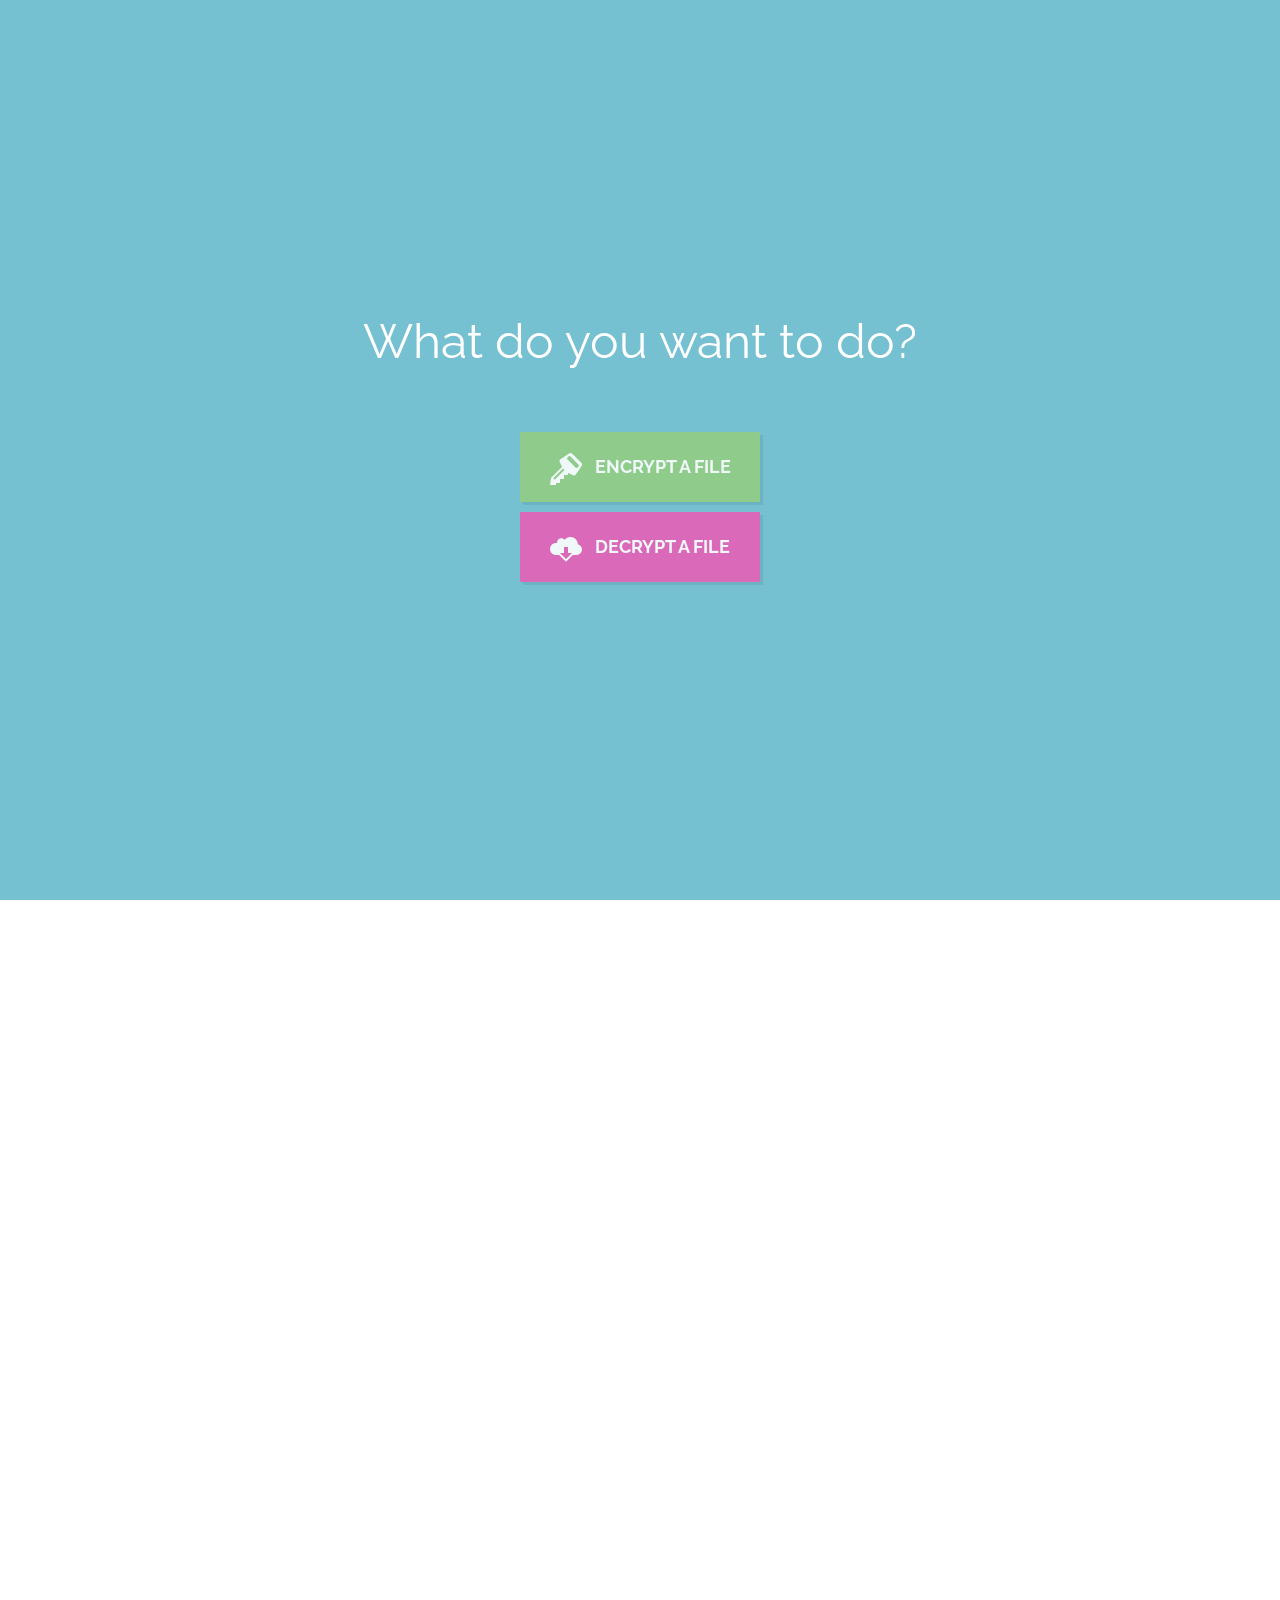
<file: File Encrypt/index.html>
<!DOCTYPE html>
<html>

	<head>
		<meta charset="utf-8"/>
		<title>File Encryption</title>

		<meta name="viewport" content="width=device-width, initial-scale=1" />

		<link href="http://fonts.googleapis.com/css?family=Raleway:400,700" rel="stylesheet" />
		<link href="assets/css/style.css" rel="stylesheet" />

	</head>

	<body>

		<a class="back"></a>

		<div id="stage">

			<div id="step1">
				<div class="content">
					<h1>What do you want to do?</h1>
					<a class="button encrypt green">Encrypt a file</a>
					<a class="button decrypt magenta">Decrypt a file</a>
				</div>
			</div>

			<div id="step2">

				<div class="content if-encrypt">
					<h1>Choose which file to encrypt</h1>
					<h2>An encrypted copy of the file will be generated. No data is sent to our server.</h2>
					<a class="button browse blue">Browse</a>

					<input type="file" id="encrypt-input" />
				</div>

				<div class="content if-decrypt">
					<h1>Choose which file to decrypt</h1>
					<h2>Only files encrypted by this tool are accepted.</h2>
					<a class="button browse blue">Browse</a>

					<input type="file" id="decrypt-input" />
				</div>

			</div>

			<div id="step3">

				<div class="content if-encrypt">
					<h1>Enter a password</h1>
					<h2>This password will be used as an encryption key. Write it down or remember it; you won't be able to restore the file without it. </h2>

					<input type="password" />
					<a class="button process red">Encrypt!</a>
				</div>

				<div class="content if-decrypt">
					<h1>Enter the password</h1>
					<h2>Enter the password that was used to encrypt this file. It is not possible to decrypt it without it.</h2>

					<input type="password" />
					<a class="button process red">Decrypt!</a>
				</div>

			</div>

			<div id="step4">

				<div class="content">
					<h1>Your file is ready!</h1>
					<a class="button download green">Download</a>
				</div>

			</div>
		</div>



	</body>

	<!-- Include the AES algorithm of the crypto library -->
	<script src="assets/js/aes.js"></script>

	<script src="http://cdnjs.cloudflare.com/ajax/libs/jquery/1.10.2/jquery.min.js"></script>
	<script src="assets/js/script.js"></script>

</html>
</file>
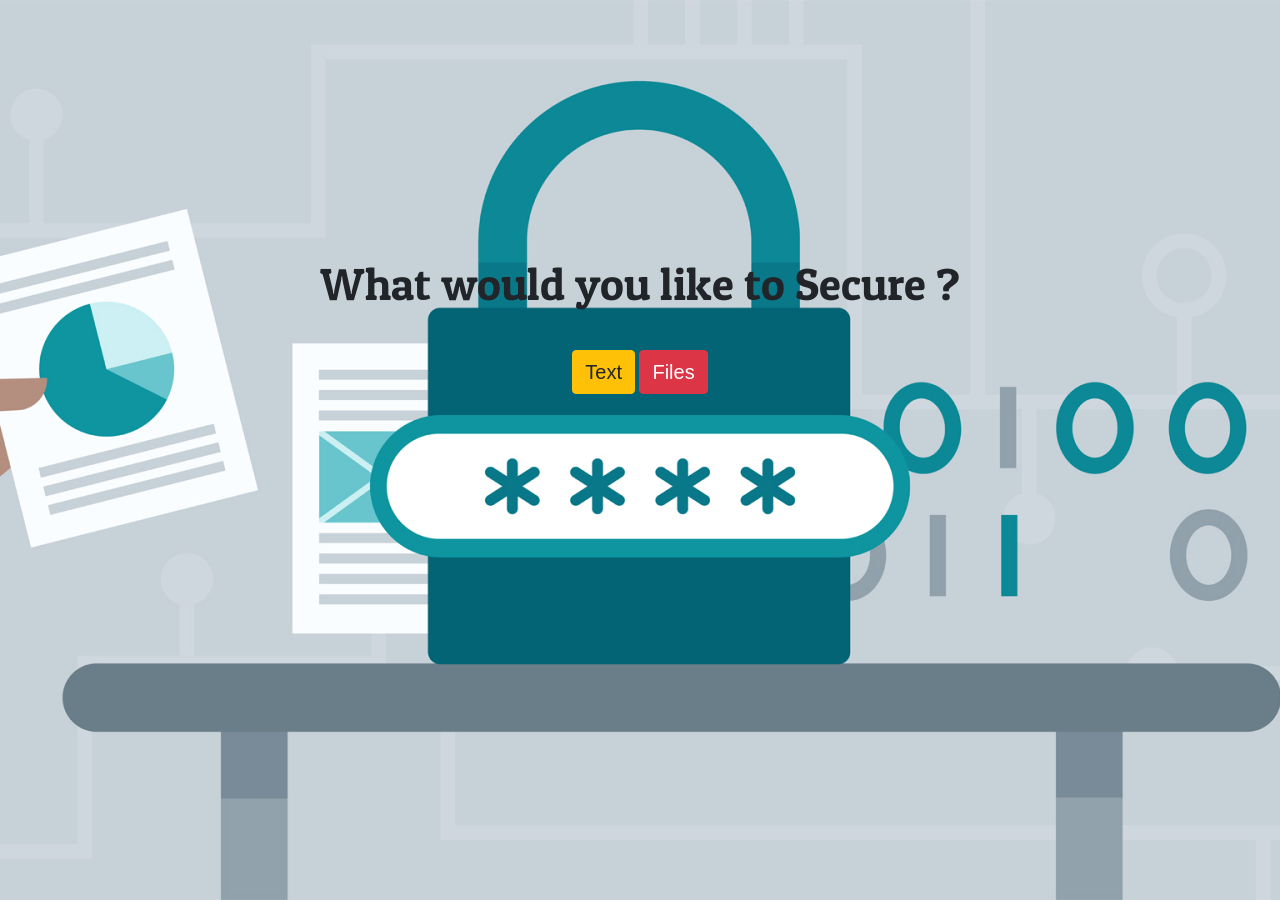
<file: choice.html>
<!DOCTYPE html>
<html lang="en">
<head>
    <meta charset="UTF-8">
    <meta http-equiv="X-UA-Compatible" content="IE=edge">
    <meta name="viewport" content="width=device-width, initial-scale=1.0">
    <link href="https://stackpath.bootstrapcdn.com/bootstrap/4.5.2/css/bootstrap.min.css" rel="stylesheet" >
    <link rel="stylesheet" href="https://cdnjs.cloudflare.com/ajax/libs/font-awesome/5.15.2/css/all.min.css"> 
    <title>File/Text Encryption|Decryption</title>
    <link rel="stylesheet" href="./choice.css">
    <link href="https://fonts.googleapis.com/css2?family=Patua+One&family=RocknRoll+One&display=swap" rel="stylesheet"> 
</head>
<body>
    
   
    <div class="bg-img">
        <center>
        <div >
            <label class="heading">What would you like to Secure ?</label> <br> <br>
           <a href="./Encrypt/index.html"> <button style="font-size: 20px; margin: 10pxss;" type="button" class="btn btn-warning">Text</button></a>
           <a href="./File Encrypt/index.html"><button  style="font-size: 20px;" type="button" class="btn btn-danger">Files</button> </a>
            
        </div>
        </center>
    </div>

<script src="https://ajax.googleapis.com/ajax/libs/jquery/3.5.1/jquery.min.js"></script>
<script src="https://stackpath.bootstrapcdn.com/bootstrap/4.5.2/js/bootstrap.min.js"></script>   
</body>
</html>
</file>
<file: File Encrypt/assets/css/style.css>
/*-------------------------
	Simple reset
--------------------------*/


*{
	margin:0;
	padding:0;
}


/*-------------------------
	General Styles
--------------------------*/


html{
	overflow:hidden;
}

a, a:visited {
	outline:none;
	color:#389dc1;
}

a:hover{
	text-decoration:none;
}

section, footer, header, aside{
	display: block;
}


/*-------------------------
	The main page elements
--------------------------*/


body{
	font:15px/1.3 'Raleway', sans-serif;
	color: #fff;
	width:100%;
	height:100%;
	position:absolute;
	overflow:hidden;
}

#stage{
	width:100%;
	height:100%;
	position:absolute;
	top:0;
	left:0;

	transition:top 0.4s;
}

#stage > div{  /* The step divs */
	height:100%;
	position:relative;
}


#stage h1{
	font-weight:normal;
	font-size:48px;
	text-align:center;
	color:#fff;
	margin-bottom:60px;
}

#stage h2{
	font-weight: normal;
	font-size: 14px;
	font-family: Arial, Helvetica, sans-serif;
	margin: -40px 0 45px;
	font-style: italic;
}

.content{
	position:absolute;
	text-align:center;
	left:0;
	top:50%;
	width:100%;
}

.content input[type=file]{
	display:none;
}

a.back{
	width: 32px;
	height: 32px;
	background: url('../img/icons.svg') no-repeat -192px 0;
	position: absolute;
	cursor: pointer;
	top: 50px;
	left: 50%;
	z-index: 10;
	opacity: 0.8;
	margin-left: -16px;
	display:none;
}

a.back:hover{
	opacity:1;
}


/*-------------------------
	Conditional classes
--------------------------*/


[class*="if-"]{
	display:none;
}

body.encrypt .if-encrypt{
	display:block;
}

body.decrypt .if-decrypt{
	display:block;
}


/*-------------------------
	Button styles
--------------------------*/


.button{
	width:240px;
	height:70px;
	text-align:center;
	text-decoration: none !important;
	color:#fff !important;
	text-transform: uppercase;
	font-weight: bold;
	border-radius:1px;
	display:block;
	line-height:70px;
	box-shadow:3px 3px 0 rgba(0,0,0,0.08);
	cursor: pointer;
	font-size:18px;
	margin:10px auto;
	opacity:0.9;
}

.button:hover{
	opacity:1;
}

.button::before{
	content:'';
	background: url(../img/icons.svg) no-repeat;
	display: inline-block;
	width: 32px;
	height: 32px;
	vertical-align: middle;
	padding-right: 13px;
}

.button.green{
	background-color:#92cd84;
}

.button.magenta{
	background-color:#e661b7;
}

.button.blue{
	background-color:#798dd7;
}

.button.red{
	background-color: #c15645;
}

/* Styles for specific buttons */

.button.browse{
	width:180px;
}

.button.process{
	width:190px;
}

.button.download{
	width:216px;
}

.button.encrypt::before{
	background-position: 0 0;
}

.button.decrypt::before{
	background-position: -96px 0;
}

.button.browse::before{
	background-position: -240px 0;
}

.button.process::before{
	background-position: -142px 0;
}

.button.download:before{
	background-position:-48px 0;
}


/*-------------------------
	The steps
--------------------------*/


#step1{
	background-color:#75c0d1;
}

body.encrypt #step2{
	background-color: #9ad58c;
}

body.decrypt #step2{
	background-color: #E7A8D1;
}

#step3{
	background-color:#d5d788;
}

#step3 input[type=password]{
	background-color: #fff;
	border: none;
	padding: 8px 18px;
	line-height: 1;
	font: inherit;
	display: inline-block;
	outline: none;
	width: 400px;
	margin-bottom: 18px;
	border-radius: 2px;
	box-shadow: 3px 3px 0 rgba(0,0,0,0.05);
	font-size: 36px;
	color: #555;
}

#step4{
	background-color:#aa8cd8;
}

#step1 .content{	margin-top: -140px;}
#step2 .content{	margin-top:-110px;}
#step3 .content{	margin-top: -157px;}
#step4 .content{	margin-top: -100px;}


/*----------------------------
	The Demo Footer
-----------------------------*/
</file>
<file: choice.css>
.bg-img {
    /* The image used */
    background-image: url("./crypto.jpg");
  
    height: 100vh;
  
    /* Center and scale the image nicely */
    background-position: center;
    background-repeat: no-repeat;
    background-size: cover;
  
    /* Needed to position the navbar */
    position: relative;
  }
  .heading {
    font-family: 'Patua One', cursive;
    font-size: 45px;
    font-weight: 300;
    margin-top: 250px;
   
    
  }
</file>
